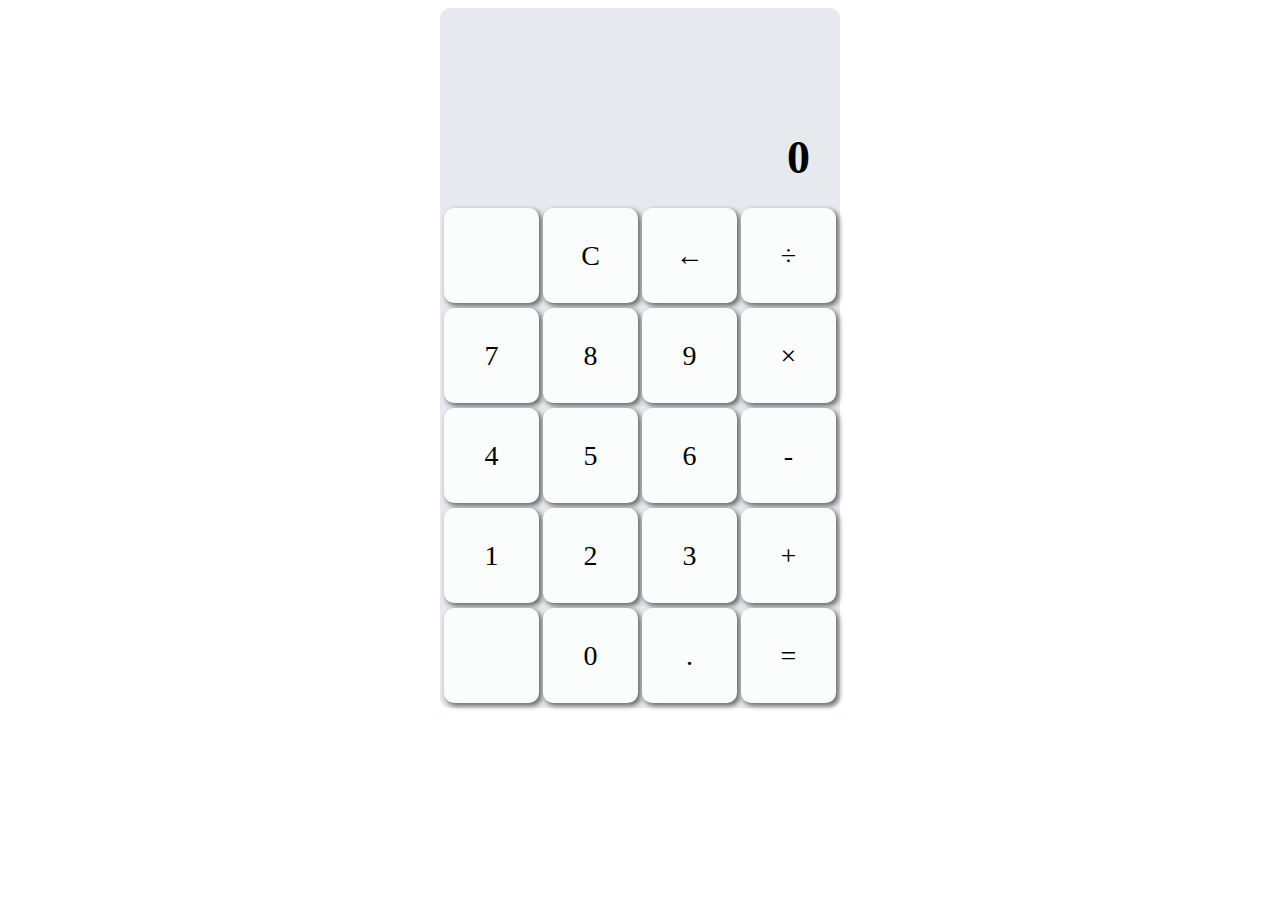
<file: page/index.html>
<!DOCTYPE html>
<html lang="en">
<head>
    <meta charset="UTF-8">
    <title>钊哥哥的计算器</title>
    <link rel="stylesheet" type="text/css" href="../css/style.css">
    <script type="text/javascript" src="../js/calculator.js"></script>
</head>
<body>
<div class="frame">
    <div class="output">
        <div class="output-item1" id="output1"></div>
        <div class="output-item2" id="output2"></div>
    </div>
    <div class="input">
        <div class="first row">
            <div class="first colum">&nbsp;</div>
            <div class="colum" id="bclear">C</div>
            <div class="colum" id="bback">←</div>
            <div class="colum" id="bdi">÷</div>
        </div>
        <div class="row">
            <div class="first colum" id="b7">7</div>
            <div class="colum" id="b8">8</div>
            <div class="colum" id="b9">9</div>
            <div class="colum" id="bmu">×</div>
        </div>
        <div class="row">
            <div class="first colum" id="b4">4</div>
            <div class="colum" id="b5">5</div>
            <div class="colum" id="b6">6</div>
            <div class="colum" id="bsub">-</div>
        </div>
        <div class="row">
            <div class="first colum" id="b1">1</div>
            <div class="colum" id="b2">2</div>
            <div class="colum" id="b3">3</div>
            <div class="colum" id="bplus">+</div>
        </div>
        <div class="row">
            <div class="first colum">&nbsp;</div>
            <div class="colum" id="b0">0</div>
            <div class="colum" id="bpo">.</div>
            <div class="colum" id="beq">=</div>
        </div>
    </div>
</div>
</body>
</html>
</file>
<file: css/style.css>
.window {
    position: fixed;
    padding: 0;
    margin: 0;

    top: 0;
    left: 0;

    width: 100%;
    height: 100%;

    -webkit-animation-name: "src"; /*检索或设置对象所应用的动画名称*/
    -webkit-animation-duration: 30s; /*检索或设置对象动画的持续时间*/
    -webkit-animation-iteration-count: infinite;
}

@-webkit-keyframes src {  /*动画名称和上面设置的动画名称一样*/
    /*下面是动画过程*/
    0% {
        background: url(./src/1.png) no-repeat;
    }

    50% {
        background: url(./src/2.png) no-repeat;
    }

    100% {
        background: url(./src/3.png) no-repeat;
    }
}

.frame {
    background-color: rgba(219, 225, 231, 0.7);
    width: 25rem;
    height: 43.75rem;
    margin: 0 auto;
    border-radius: 0.625rem;
}

.frame .output {
    height: 10rem;
    padding-top: 2.5rem;
}

.frame .output .output-item1 {
    height: 3.75rem;
    line-height: 3.75rem;
    width: 21.25rem;
    padding: 0 1.875rem;
    text-align: right;
    font-size: 1rem;
    color: rgb(104, 108, 108);
}

.frame .output .output-item2 {
    height: 6.25rem;
    line-height: 6.25rem;
    width: 21.25rem;
    padding: 0 1.875rem;
    text-align: right;
    font-size: 2.875rem;
    font-weight: bolder;
}

.frame .input {
    height: 31.25rem;
}

.frame .input .row {
    height: 6.25rem;
    /*border: 1px inset black;*/
    font-size: 0;
}

.frame .input .first .colum {
    /*margin-top: 4px;*/
}

.frame .input .row .first {
    margin-left: 0.25rem;
}

.frame .input .row .colum {
    font-size: 1.75rem;
    text-align: center;
    display: inline-block;
    margin-right: 0.25rem;
    margin-bottom: 0.25rem;
    width: 5.9375rem;
    height: 5.9375rem;
    line-height: 5.9375rem;
    box-shadow: 0.166rem 0.166rem 0.333rem #686c6c;
    border-radius: 0.625rem;
    position: relative;
    z-index: 0;
    background-color: #fbfcfc;

    /*文本不可选*/
    -webkit-touch-callout: none;
    -webkit-user-select: none;
    -moz-user-select: none;
    -ms-user-select: none;
    user-select: none;
}

.frame .input .row .colum::before {
    border-radius: 0.625rem;
    content: '';
    position: absolute;
    left: 0;
    top: 0;
    right: 0;
    bottom: 0;
    z-index: -1;
    opacity: 0;

    /*渐变背景*/
    background: #ee9ca7;
    background: -webkit-linear-gradient(60deg, #ffdde1, #ee9ca7);
    background: linear-gradient(60deg, #ffdde1, #ee9ca7);

    /*过渡动画*/
    transition: opacity .6s;
    -webkit-transition: opacity .6s;
}

.frame .input .row .colum:hover::before {
    opacity: .5;
}

.frame .input .row .colum:active {
    width: 5.9375rem !important;
    height: 5.9375rem !important;
    box-shadow: 0 0 3px #686c6c inset;
}
</file>
